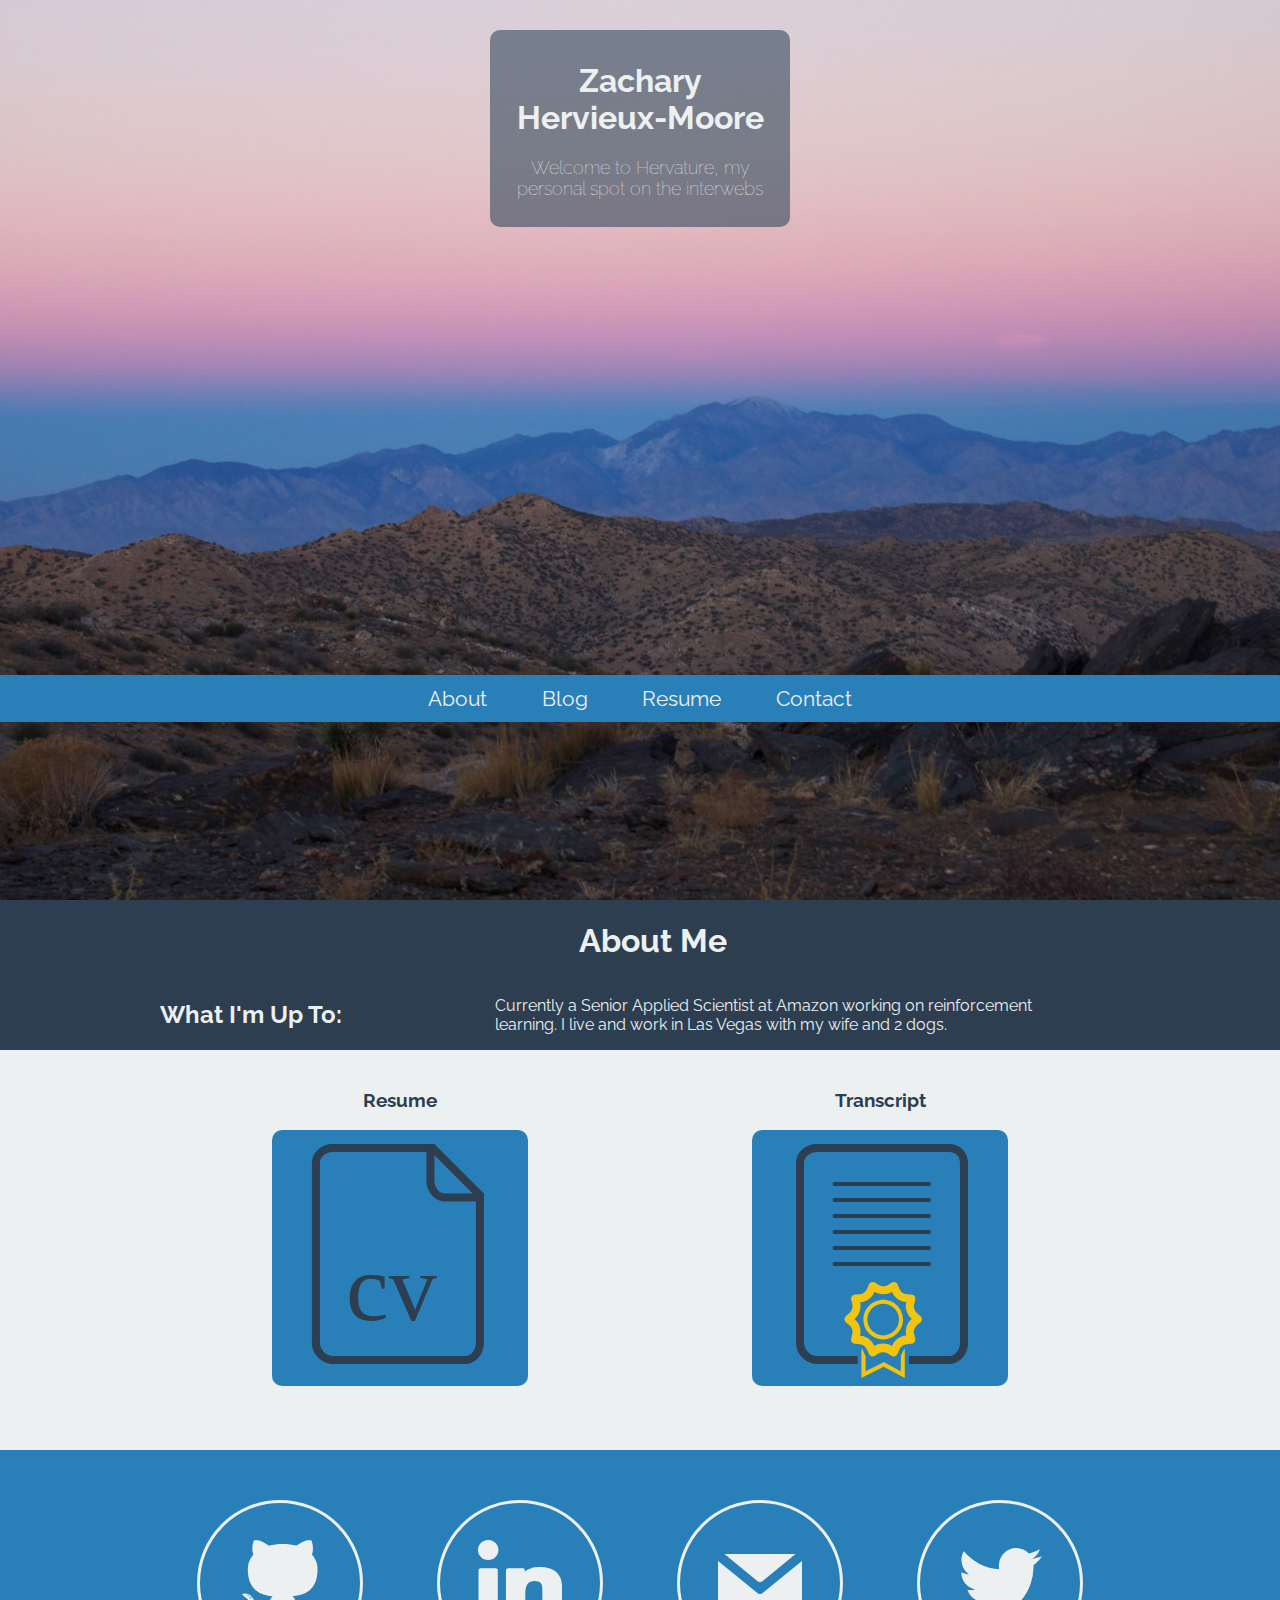
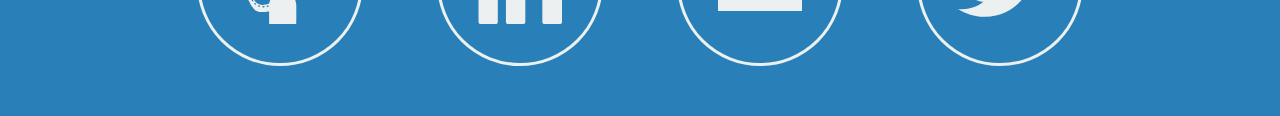
<file: index.html>
<!DOCTYPE html>
<html lang="en-US">
  <head>
    <meta charset="UTF-8">
    <meta name="viewport" content="width=device-width, initial-scale=1">
    <meta name="keywords" content="Zachary,Hervieux-Moore,Hervieux,Moore,about,resume,transcript,blog,Princeton">
    <meta name="description" content="Personal site for Zachary Hervieux-Moore. About me section that has my recent activities. Has links to my resume, transcript, and to my personal blog.">
    <meta name="author" content="Zachary Hervieux-Moore">

    <link rel="stylesheet" href="css/pure-min.css">
    <link rel="stylesheet" href="css/style.css">
    <link href="https://fonts.googleapis.com/css?family=Raleway:100,400" rel="stylesheet" type="text/css">
    <link rel="shortcut icon" href="/favicon.ico" type="image/x-icon">
    <link rel="icon" href="/favicon.ico" type="image/x-icon">
    <title>Zachary Hervieux-Moore</title>

    <!--[if lte IE 8]>
        <link rel="stylesheet" href="css/grids-responsive-old-ie-min.css">
    <![endif]-->
    <!--[if gt IE 8]><!-->
        <link rel="stylesheet" href="css/grids-responsive-min.css">
    <!--<![endif]-->

    <!--[if gte IE 9]>
      <style type="text/css">
        .gradient {
           filter: none;
        }
      </style>
    <![endif]-->

  </head>

  <body>
    <section id="main">
      <div id="main-content">
        <h1>Zachary Hervieux-Moore</h1>
        <p>Welcome to Hervature, my personal spot on the interwebs</p>
      </div>

      <nav>
        <ul>
          <li><a data-scroll href="#about">About</a></li>
          <li><a href="/blog">Blog</a></li>
          <li><a data-scroll href="#resume">Resume</a></li>
          <li><a data-scroll href="#contact">Contact</a></li>
        </ul>
      </nav>
    </section>

    <section id="about">
      <div class="pure-g">
        <div class="pure-u-1"><h1>About Me</h1></div>
        <div class="pure-u-1 pure-u-md-1-3"><h2 class="label">What I'm Up To:</h2></div>
        <div class="pure-u-1 pure-u-md-2-3"><p> Currently a Senior Applied Scientist at Amazon working on reinforcement learning. I live and work in Las Vegas with my wife and 2 dogs.</p></div>
      </div>
    </section>

    <section id="resume">
      <div class="pure-g">
        <div class="pure-u-1 pure-u-sm-1-2">
          <h3>Resume</h3>
          <a href="Zachary%20Hervieux-Moore%20Resume.pdf" target="_blank">
            <img src="img/resume.svg" onerror="this.src='img/resume.png'" alt="Resume Image"/>
            <img class="img-hidden" src="img/download.svg" onerror="this.src='img/download.png'" alt="Download Image"/>
          </a>
        </div>

        <div class="pure-u-1 pure-u-sm-1-2">
          <h3>Transcript</h3>
          <a href="Zachary%20Hervieux-Moore%20Transcript.pdf" target="_blank">
            <img src="img/transcript.svg" onerror="this.src='img/transcript.png'" alt="Transcript Image"/>
            <img class="img-hidden" src="img/download.svg" onerror="this.src='img/download.png'" alt="Download Image"/>
          </a>
        </div>
      </div>
    </section>

    <section id="contact">
      <div class="pure-g">
        <div class="pure-u-1-4">
          <div class="socicon"><a href="https://github.com/hervature" target="_blank">Q</a></div>
        </div>

        <div class="pure-u-1-4">
          <div class="socicon"><a href="https://ca.linkedin.com/in/zacharyhervieuxmoore/" target="_blank">j</a></div>
        </div>

        <div class="pure-u-1-4">
          <div class="socicon"><a href="mailto:zachary.moore.1993@gmail.com">@</a>
        </div>

        </div>
          <div class="pure-u-1-4"><a href="https://twitter.com/hervature" target="_blank"><div class="socicon">a</a></div>
        </div>
      </div>
    </section>
  </body>

  <script src="js/smooth-scroll.min.js"></script>
  <script> smoothScroll.init(); </script>
  <script>
    var touch_capable = 'ontouchstart' in window || window.DocumentTouch && document instanceof window.DocumentTouch || navigator.maxTouchPoints > 0 || window.navigator.msMaxTouchPoints > 0;
    if (!touch_capable) {
      document.documentElement.className += " non-touch";
    }
  </script>
</html>
</file>
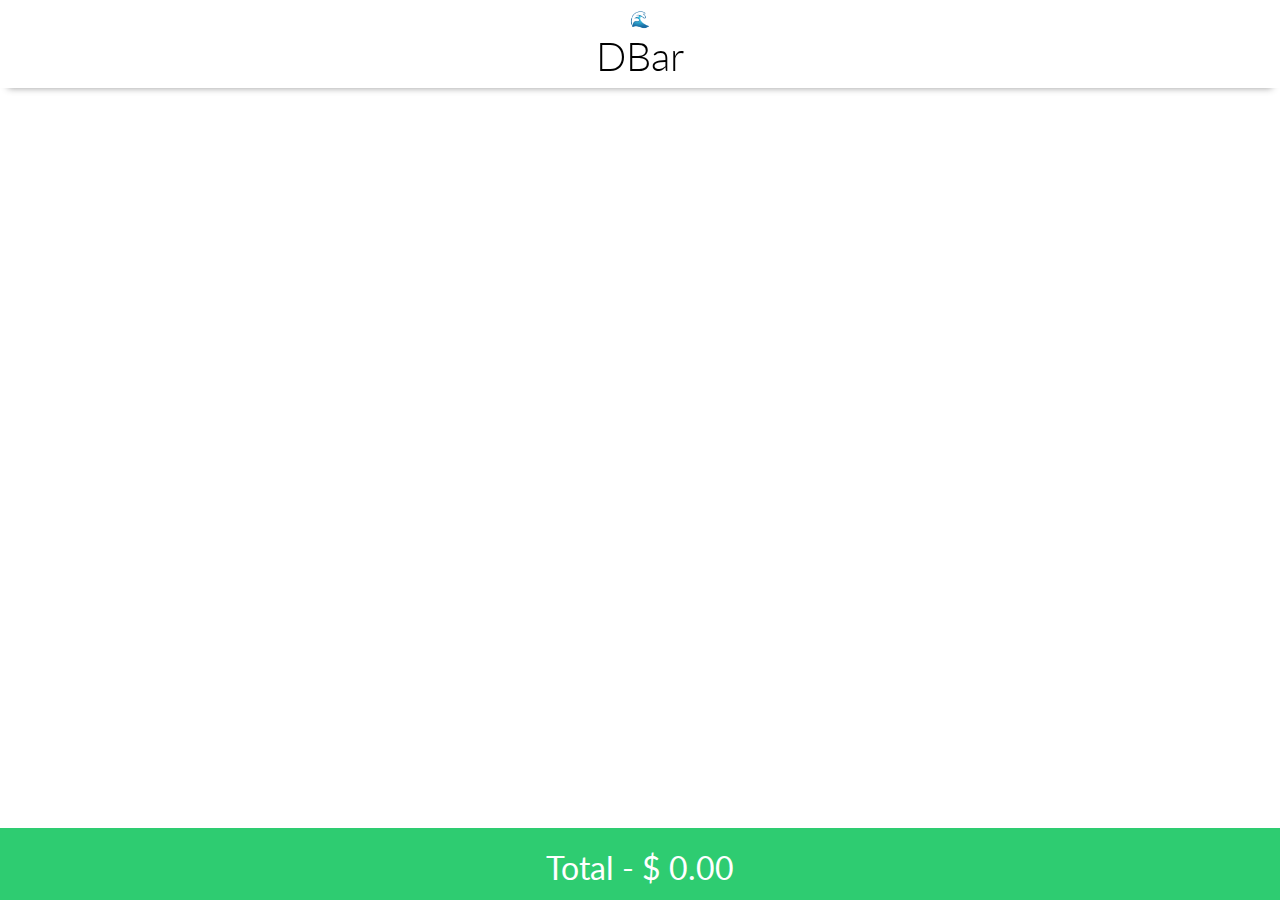
<file: money2020/index.html>
<!doctype html>

<html lang="en">

<head>

  <meta charset="utf-8">

  <title>DBar</title>
  <meta name="description" content="Blu Wave - Bluetooth Connected Bar ">
  <meta name="author" content="Blu Wave">
  <meta name="viewport" content="width=device-width, initial-scale=1.0, maximum-scale=1.0">

  <script src="js/jquery-3.2.1.min.js"></script>
  <script src="https://cdnjs.cloudflare.com/ajax/libs/popper.js/1.12.3/umd/popper.min.js" integrity="sha384-vFJXuSJphROIrBnz7yo7oB41mKfc8JzQZiCq4NCceLEaO4IHwicKwpJf9c9IpFgh" crossorigin="anonymous"></script>

  <script src="js/bootstrap.min.js"></script>

  <link rel="stylesheet" href="css/bootstrap-reboot.min.css">
  <link rel="stylesheet" href="css/bootstrap-grid.min.css">
  <link rel="stylesheet" href="css/bootstrap.min.css">

  <link href="https://maxcdn.bootstrapcdn.com/font-awesome/4.7.0/css/font-awesome.min.css" rel="stylesheet" integrity="sha384-wvfXpqpZZVQGK6TAh5PVlGOfQNHSoD2xbE+QkPxCAFlNEevoEH3Sl0sibVcOQVnN" crossorigin="anonymous">

  <script src="js/main.js"></script>

  <link rel="stylesheet" href="css/styles.css">

</head>

<body>
	<nav class="pt-2">
		<span class="wave">🌊</span><h1>DBar</h1>
	</nav>

	<div id="nav_spacer"></div>

	<div id="main">
	</div>

	<div id="signup_modal" class="modal" tabindex="-1" role="dialog">
	  <div class="modal-dialog" role="document">
	    <div class="modal-content">
	      <div class="modal-header">
	        <h5 class="modal-title">Credit Card Payment</h5>
	        <button type="button" class="close" data-dismiss="modal" aria-label="Close">
	          <span aria-hidden="true">&times;</span>
	        </button>
	      </div>
	      <div class="modal-body">
	        <div class="form-group row">
			    <label class="col-12" for="credit_card_number">Card on File for Zach Moore</label>
			    <i class="fa fa-cc-amex fa-2x col-1"></i></li>
			    <input type="text" class="form-control col-8 offset-2" id="credit_card_number" placeholder="476173******0010">
			  </div>
	      </div>
	      <div class="modal-footer">
	        <button type="button" id="pay_button" class="btn btn-info">Make Payment</button>
	      </div>
	    </div>
	  </div>
	</div>

	<footer class="pt-3 pb-2 fixed-bottom">
		Total - $<span id="total"> 0.00 </span>
	</footer>
</body>

</html>
</file>
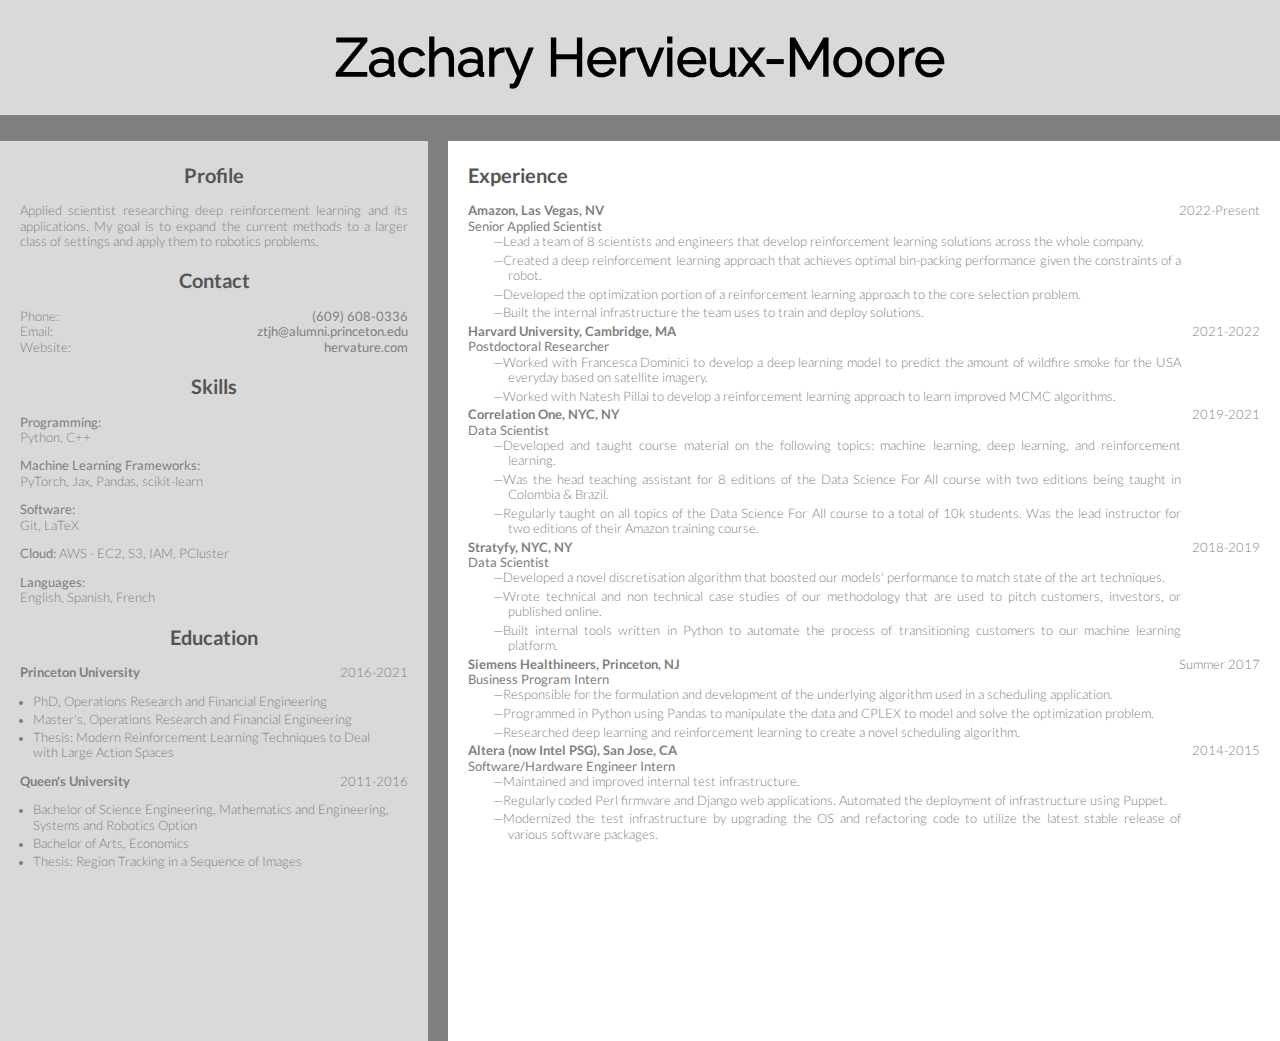
<file: resume/index.html>
<!DOCTYPE html>
<html>
  <head>
    <title>Zachary Hervieux-Moore Resume</title>
    <link rel="stylesheet" type="text/css" href="./css/normalize.css">
    <link rel="stylesheet" type="text/css" href="./css/resume.css">
    <meta charset="utf-8"/>
  </head>

  <body>
    <h1>Zachary Hervieux-Moore</h1>
    <div id="left-bar">

      <!-- Profile -->
      <div class="justify">
        <h2 class="center-align">Profile</h2>
        Applied scientist researching deep reinforcement learning and its applications. My goal is to expand the current methods to a larger class of settings and apply them to robotics problems.
      </div>

      <!-- Contact -->
      <div class="left-align">
        <h2 class="center-align">Contact</h2>
        <span class="float-left">Phone:</span> <span class="float-right"> <b>(609) 608-0336</b> </span>
        <div class="clearfix"></div>
        <span class="float-left">Email:</span> <span class="float-right"> <b>ztjh@alumni.princeton.edu</b> </span>
        <div class="clearfix"></div>
        <span class="float-left">Website:</span> <span class="float-right"> <b>hervature.com</b> </span>
        <div class="clearfix"></div>
      </div>

      <!-- Skills -->
      <div class="left-align">
        <h2 class="center-align">Skills</h2>
        <p><b>Programming:</b><br/>Python, C++</p>
        <p><b>Machine Learning Frameworks:</b><br/> PyTorch, Jax, Pandas, scikit-learn</p>
        <p><b>Software:</b><br/> Git, LaTeX</p>
        <p><b>Cloud:</b> AWS - EC2, S3, IAM, PCluster</p>
        <p><b>Languages:</b><br/> English, Spanish, French</p>
      </div>

      <!-- Education -->
      <div class="left-align">
        <h2 class="center-align">Education</h2>
        <span class="bold float-left">Princeton University</span>
        <span class="float-right">2016-2021</span>
        <div class="clearfix"></div>
        <ul class="dashed">
          <li><span>PhD, Operations Research and Financial Engineering</span></li>
          <li><span>Master's, Operations Research and Financial Engineering</span></li>
          <li><span>Thesis: Modern Reinforcement Learning Techniques to Deal with Large Action Spaces</span></li>
        </ul>

        <span class="bold float-left">Queen's University</span>
        <span class="float-right">2011-2016</span>
        <div class="clearfix"></div>
        <ul class="dashed">
          <li><span>Bachelor of Science Engineering, Mathematics and Engineering, Systems and Robotics Option</span></li>
          <li><span>Bachelor of Arts, Economics</span></li>
          <li><span>Thesis: Region Tracking in a Sequence of Images</span></li>
        </ul>
      </div>
    </div>

    <div id="right-bar">

      <!-- Experience -->
      <div>
        <h2>Experience</h2>

        <span class="bold float-left">Amazon, Las Vegas, NV</span>
        <span class="float-right">2022-Present</span>
        <div class="clearfix"></div>
        <b>Senior Applied Scientist</b>
        <ul class="dashed justify">
          <li>Lead a team of 8 scientists and engineers that develop reinforcement learning solutions across the whole company.</li>
          <li>Created a deep reinforcement learning approach that achieves optimal bin-packing performance given the constraints of a robot.</li>
          <li>Developed the optimization portion of a reinforcement learning approach to the core selection problem.</li>
          <li>Built the internal infrastructure the team uses to train and deploy solutions.</li>
        </ul>

        <span class="bold float-left">Harvard University, Cambridge, MA</span>
        <span class="float-right">2021-2022</span>
        <div class="clearfix"></div>
        <b>Postdoctoral Researcher</b>
        <ul class="dashed justify">
          <li>Worked with Francesca Dominici to develop a deep learning model to predict the amount of wildfire smoke for the USA everyday based on satellite imagery.</li>
          <li>Worked with Natesh Pillai to develop a reinforcement learning approach to learn improved MCMC algorithms.</li>
        </ul>

        <span class="bold float-left">Correlation One, NYC, NY</span>
        <span class="float-right">2019-2021</span>
        <div class="clearfix"></div>
        <b>Data Scientist</b>
        <ul class="dashed justify">
          <li>Developed and taught course material on the following topics: machine learning, deep learning, and reinforcement learning.</li>
          <li>Was the head teaching assistant for 8 editions of the Data Science For All course with two editions being taught in Colombia & Brazil.</li>
          <li>Regularly taught on all topics of the Data Science For All course to a total of 10k students. Was the lead instructor for two editions of their Amazon training course.</li>
        </ul>

        <span class="bold float-left">Stratyfy, NYC, NY</span>
        <span class="float-right">2018-2019</span>
        <div class="clearfix"></div>
        <b>Data Scientist</b>
        <ul class="dashed justify">
          <li>Developed a novel discretisation algorithm that boosted our models' performance to match state of the art techniques.</li>
          <li>Wrote technical and non technical case studies of our methodology that are used to pitch customers, investors, or published online.</li>
          <li>Built internal tools written in Python to automate the process of transitioning customers to our machine learning platform.</li>
        </ul>

        <span class="bold float-left">Siemens Healthineers, Princeton, NJ</span>
        <span class="float-right">Summer 2017</span>
        <div class="clearfix"></div>
        <b>Business Program Intern</b>
        <ul class="dashed">
          <li>Responsible for the formulation and development of the underlying algorithm used in a scheduling application.</li>
          <li>Programmed in Python using Pandas to manipulate the data and CPLEX to model and solve the optimization problem.</li>
          <li>Researched deep learning and reinforcement learning to create a novel scheduling algorithm.</li>
        </ul>

        <span class="bold float-left">Altera (now Intel PSG), San Jose, CA</span>
        <span class="float-right">2014-2015</span>
        <div class="clearfix"></div>
        <b>Software/Hardware Engineer Intern</b>
        <ul class="dashed">
          <li>Maintained and improved internal test infrastructure.</li>
          <li>Regularly coded Perl firmware and Django web applications. Automated the deployment of infrastructure using Puppet.</li>
          <li>Modernized the test infrastructure by upgrading the OS and refactoring code to utilize the latest stable release of various software packages.</li>
        </ul>
      </div>

    </div>

  </body>
</html>
</file>
<file: css/style.css>
/* All Sections */

@font-face {
    font-family: 'socicon';
    src: url('../font/socicon-webfont.eot');
    src: url('../font/socicon-webfont.eot?#iefix') format('embedded-opentype'),
         url('../font/socicon-webfont.woff') format('woff'),
         url('../font/socicon-webfont.woff2') format('woff2'),
         url('../font/socicon-webfont.ttf') format('truetype'),
         url('../font/socicon-webfont.svg#sociconregular') format('svg');
    font-weight: normal;
    font-style: normal;
    text-transform: initial;
}

.socicon {
    font-family: 'socicon' !important;
}

/* Without this, margins will push outside sections */

section {
  padding: 0.1px;
}

/* Alter Pure CSS */

.pure-g {
  max-width: 960px;
  margin: 0 auto;
}

/* Main Section */

#main {
  height: 100vh;
  width: 100vw;
  background: url(../img/background_small.jpg);
  background-repeat: no-repeat;
  background-position: center;
  background-attachment: fixed;
  -webkit-background-size: cover;
  -moz-background-size: cover;
  -o-background-size: cover;
  background-size: cover;
}

@media (min-width:720px) {
  #main {
    background: url(../img/background_medium.jpg);
    background-repeat: no-repeat;
    background-position: center;
    background-attachment: fixed;
    -webkit-background-size: cover;
    -moz-background-size: cover;
    -o-background-size: cover;
    background-size: cover;
  }
}

@media (min-width:1080px) {
  #main {
    background-image: url(../img/background_large.jpg);
    background-repeat: no-repeat;
    background-position: center;
    background-attachment: fixed;
    -webkit-background-size: cover;
    -moz-background-size: cover;
    -o-background-size: cover;
    background-size: cover;
  }
}

@media (min-width:2673px) {
  #main {
    background: url(../img/background_full.jpg);
    background-repeat: no-repeat;
    background-position: center;
    background-attachment: fixed;
    -webkit-background-size: cover;
    -moz-background-size: cover;
    -o-background-size: cover;
    background-size: cover;
  }
}

#main-content {
  text-align: center;
  font-family: "Raleway";
  background-color: rgba(52,73,94, 0.6);
  color: #ecf0f1;
  width: 250px;
  padding: 10px 25px;
  margin: 0 auto;
  margin-top: 30px;

  border-radius: 10px 10px 10px 10px;
  -moz-border-radius: 10px 10px 10px 10px;
  -webkit-border-radius: 10px 10px 10px 10px;
  border: 0px solid #000000;
}

#main-content p {
  font-size: 1.1em;
  font-weight: 100;
}

nav {
  position: absolute;
  top: 75%;
  display: block;
  width: 100%;
  background-color: #2980b9;
  list-style: none;
  margin: 0;
  padding: 0;
  text-align: center;
}

nav ul {
  margin: 0;
  padding: 0;
}

nav li {
  display: inline;
}

nav a {
  display: inline-block;
  position: relative;
  color: #ecf0f1;
  padding: 10px 25px;
  text-decoration: none;
  font-size: 16pt;
  height: 100%;
  font-family: "Raleway";

  border-color: transparent;
  border-style: solid;
  border-width: 1px 0px 1px 0px;

  position: relative;
  transition: border-color 0.5s ease;
}

nav a:hover {
  color: #ecf0f1;
  border-color: #ecf0f1;
}

html.non-touch nav a:hover {
  border-color: transparent;
}

/* About Section */

#about {
  background-color: #2c3e50;
  color: #ecf0f1;
}

#about h1 {
  padding-left: 25px;
  text-align: center;
  font-family: "Raleway";
}

#about h2 {
  font-family: "Raleway";
}

#about p.label {
  padding-left: 50px;
  font-weight: bold;
  font-family: "Raleway";
}

#about p {
  padding-right: 25px;
  padding-left: 15px;
  font-family: "Raleway";
}

/* Resume Section */

#resume {
  background-color: #ecf0f1;
  color: #2c3e50;
  padding-top: 20px;
  padding-bottom: 60px;
}

#resume h3 {
  font-family: "Raleway";
}

#resume div {
  text-align: center;
}

#resume a {
  height: 100%;
}

#resume img {
  width: 256px;
  height: 256px;
  margin: 0px auto;
  background-color: #2980b9;
  border-radius: 10px 10px 10px 10px;
  -moz-border-radius: 10px 10px 10px 10px;
  -webkit-border-radius: 10px 10px 10px 10px;
  z-index: 2;

  -moz-transition: 0.5s ease;
  -ms-transition: 0.5s ease;
  -o-transition: 0.5s ease;
  transition: all 0.5s ease 0s
}

#resume .img-hidden {
  position: absolute;
  margin-left: -256px;
  z-index: 1;
  opacity: 0;
}

#resume img:hover {
  background-color: #2c3e50;
  z-index: 1;
}

#resume .img-hidden:hover {
  opacity: 1;
  background-color: #2c3e50;
  z-index: 2;

  -moz-transition: 0.5s ease;
  -ms-transition: 0.5s ease;
  -o-transition: 0.5s ease;
  transition: all 0.5s ease 0s
}

/* Contact Section */

#contact {
  background-color: #2980b9;
  color: #ecf0f1;
  padding: 50px 0;
}

/* Change icons by screen size */

#contact .socicon {
  font-size: 38px;
  width: 70px;
  height: 70px;
  margin: auto auto;
  text-align: center;
  line-height: 70px;

  border-radius: 38px 38px 38px 38px;
  -moz-border-radius: 38px 38px 38px 38px;
  -webkit-border-radius: 38px 38px 38px 38px;
  border: 3px solid #ecf0f1;

  -moz-transition: 0.5s ease;
  -ms-transition: 0.5s ease;
  -o-transition: 0.5s ease;
  transition: all 0.5s ease 0s
}

@media (min-width:720px) {
  #contact .socicon {
    font-size: 84px;
    width: 160px;
    height: 160px;
    margin: auto auto;
    text-align: center;
    line-height: 160px;

    border-radius: 84px 84px 84px 84px;
    -moz-border-radius: 84px 84px 84px 84px;
    -webkit-border-radius: 84px 84px 84px 84px;
    border: 3px solid #ecf0f1;

    -moz-transition: 0.5s ease;
    -ms-transition: 0.5s ease;
    -o-transition: 0.5s ease;
    transition: all 0.5s ease 0s
  }
}

#contact .socicon:hover {
  border-style: dotted;
  -webkit-transform: rotate(360deg);
  -moz-transform: rotate(360deg);
  -ms-transform: rotate(360deg);
  -o-transform: rotate(360deg);
  transform: rotate(360deg);
}

#contact a {
  text-decoration: none;
  color: #ecf0f1;
}

#contact a:visited {
  color: #ecf0f1;
}

/* IE10+ CSS styles go here */

@media all and (-ms-high-contrast: none), (-ms-high-contrast: active) {
  #resume .img-hidden {
    margin-left: -260px;
  }
}
</file>
<file: css/grids-responsive-old-ie-min.css>
/*!
Pure v0.5.0
Copyright 2014 Yahoo! Inc. All rights reserved.
Licensed under the BSD License.
https://github.com/yui/pure/blob/master/LICENSE.md
*/
.pure-u-sm-1,.pure-u-sm-1-1,.pure-u-sm-1-2,.pure-u-sm-1-3,.pure-u-sm-2-3,.pure-u-sm-1-4,.pure-u-sm-3-4,.pure-u-sm-1-5,.pure-u-sm-2-5,.pure-u-sm-3-5,.pure-u-sm-4-5,.pure-u-sm-5-5,.pure-u-sm-1-6,.pure-u-sm-5-6,.pure-u-sm-1-8,.pure-u-sm-3-8,.pure-u-sm-5-8,.pure-u-sm-7-8,.pure-u-sm-1-12,.pure-u-sm-5-12,.pure-u-sm-7-12,.pure-u-sm-11-12,.pure-u-sm-1-24,.pure-u-sm-2-24,.pure-u-sm-3-24,.pure-u-sm-4-24,.pure-u-sm-5-24,.pure-u-sm-6-24,.pure-u-sm-7-24,.pure-u-sm-8-24,.pure-u-sm-9-24,.pure-u-sm-10-24,.pure-u-sm-11-24,.pure-u-sm-12-24,.pure-u-sm-13-24,.pure-u-sm-14-24,.pure-u-sm-15-24,.pure-u-sm-16-24,.pure-u-sm-17-24,.pure-u-sm-18-24,.pure-u-sm-19-24,.pure-u-sm-20-24,.pure-u-sm-21-24,.pure-u-sm-22-24,.pure-u-sm-23-24,.pure-u-sm-24-24{display:inline-block;*display:inline;zoom:1;letter-spacing:normal;word-spacing:normal;vertical-align:top;text-rendering:auto}.pure-u-sm-1-24{width:4.1667%;*width:4.1357%}.pure-u-sm-1-12,.pure-u-sm-2-24{width:8.3333%;*width:8.3023%}.pure-u-sm-1-8,.pure-u-sm-3-24{width:12.5%;*width:12.469%}.pure-u-sm-1-6,.pure-u-sm-4-24{width:16.6667%;*width:16.6357%}.pure-u-sm-1-5{width:20%;*width:19.969%}.pure-u-sm-5-24{width:20.8333%;*width:20.8023%}.pure-u-sm-1-4,.pure-u-sm-6-24{width:25%;*width:24.969%}.pure-u-sm-7-24{width:29.1667%;*width:29.1357%}.pure-u-sm-1-3,.pure-u-sm-8-24{width:33.3333%;*width:33.3023%}.pure-u-sm-3-8,.pure-u-sm-9-24{width:37.5%;*width:37.469%}.pure-u-sm-2-5{width:40%;*width:39.969%}.pure-u-sm-5-12,.pure-u-sm-10-24{width:41.6667%;*width:41.6357%}.pure-u-sm-11-24{width:45.8333%;*width:45.8023%}.pure-u-sm-1-2,.pure-u-sm-12-24{width:50%;*width:49.969%}.pure-u-sm-13-24{width:54.1667%;*width:54.1357%}.pure-u-sm-7-12,.pure-u-sm-14-24{width:58.3333%;*width:58.3023%}.pure-u-sm-3-5{width:60%;*width:59.969%}.pure-u-sm-5-8,.pure-u-sm-15-24{width:62.5%;*width:62.469%}.pure-u-sm-2-3,.pure-u-sm-16-24{width:66.6667%;*width:66.6357%}.pure-u-sm-17-24{width:70.8333%;*width:70.8023%}.pure-u-sm-3-4,.pure-u-sm-18-24{width:75%;*width:74.969%}.pure-u-sm-19-24{width:79.1667%;*width:79.1357%}.pure-u-sm-4-5{width:80%;*width:79.969%}.pure-u-sm-5-6,.pure-u-sm-20-24{width:83.3333%;*width:83.3023%}.pure-u-sm-7-8,.pure-u-sm-21-24{width:87.5%;*width:87.469%}.pure-u-sm-11-12,.pure-u-sm-22-24{width:91.6667%;*width:91.6357%}.pure-u-sm-23-24{width:95.8333%;*width:95.8023%}.pure-u-sm-1,.pure-u-sm-1-1,.pure-u-sm-5-5,.pure-u-sm-24-24{width:100%}.pure-u-md-1,.pure-u-md-1-1,.pure-u-md-1-2,.pure-u-md-1-3,.pure-u-md-2-3,.pure-u-md-1-4,.pure-u-md-3-4,.pure-u-md-1-5,.pure-u-md-2-5,.pure-u-md-3-5,.pure-u-md-4-5,.pure-u-md-5-5,.pure-u-md-1-6,.pure-u-md-5-6,.pure-u-md-1-8,.pure-u-md-3-8,.pure-u-md-5-8,.pure-u-md-7-8,.pure-u-md-1-12,.pure-u-md-5-12,.pure-u-md-7-12,.pure-u-md-11-12,.pure-u-md-1-24,.pure-u-md-2-24,.pure-u-md-3-24,.pure-u-md-4-24,.pure-u-md-5-24,.pure-u-md-6-24,.pure-u-md-7-24,.pure-u-md-8-24,.pure-u-md-9-24,.pure-u-md-10-24,.pure-u-md-11-24,.pure-u-md-12-24,.pure-u-md-13-24,.pure-u-md-14-24,.pure-u-md-15-24,.pure-u-md-16-24,.pure-u-md-17-24,.pure-u-md-18-24,.pure-u-md-19-24,.pure-u-md-20-24,.pure-u-md-21-24,.pure-u-md-22-24,.pure-u-md-23-24,.pure-u-md-24-24{display:inline-block;*display:inline;zoom:1;letter-spacing:normal;word-spacing:normal;vertical-align:top;text-rendering:auto}.pure-u-md-1-24{width:4.1667%;*width:4.1357%}.pure-u-md-1-12,.pure-u-md-2-24{width:8.3333%;*width:8.3023%}.pure-u-md-1-8,.pure-u-md-3-24{width:12.5%;*width:12.469%}.pure-u-md-1-6,.pure-u-md-4-24{width:16.6667%;*width:16.6357%}.pure-u-md-1-5{width:20%;*width:19.969%}.pure-u-md-5-24{width:20.8333%;*width:20.8023%}.pure-u-md-1-4,.pure-u-md-6-24{width:25%;*width:24.969%}.pure-u-md-7-24{width:29.1667%;*width:29.1357%}.pure-u-md-1-3,.pure-u-md-8-24{width:33.3333%;*width:33.3023%}.pure-u-md-3-8,.pure-u-md-9-24{width:37.5%;*width:37.469%}.pure-u-md-2-5{width:40%;*width:39.969%}.pure-u-md-5-12,.pure-u-md-10-24{width:41.6667%;*width:41.6357%}.pure-u-md-11-24{width:45.8333%;*width:45.8023%}.pure-u-md-1-2,.pure-u-md-12-24{width:50%;*width:49.969%}.pure-u-md-13-24{width:54.1667%;*width:54.1357%}.pure-u-md-7-12,.pure-u-md-14-24{width:58.3333%;*width:58.3023%}.pure-u-md-3-5{width:60%;*width:59.969%}.pure-u-md-5-8,.pure-u-md-15-24{width:62.5%;*width:62.469%}.pure-u-md-2-3,.pure-u-md-16-24{width:66.6667%;*width:66.6357%}.pure-u-md-17-24{width:70.8333%;*width:70.8023%}.pure-u-md-3-4,.pure-u-md-18-24{width:75%;*width:74.969%}.pure-u-md-19-24{width:79.1667%;*width:79.1357%}.pure-u-md-4-5{width:80%;*width:79.969%}.pure-u-md-5-6,.pure-u-md-20-24{width:83.3333%;*width:83.3023%}.pure-u-md-7-8,.pure-u-md-21-24{width:87.5%;*width:87.469%}.pure-u-md-11-12,.pure-u-md-22-24{width:91.6667%;*width:91.6357%}.pure-u-md-23-24{width:95.8333%;*width:95.8023%}.pure-u-md-1,.pure-u-md-1-1,.pure-u-md-5-5,.pure-u-md-24-24{width:100%}.pure-u-lg-1,.pure-u-lg-1-1,.pure-u-lg-1-2,.pure-u-lg-1-3,.pure-u-lg-2-3,.pure-u-lg-1-4,.pure-u-lg-3-4,.pure-u-lg-1-5,.pure-u-lg-2-5,.pure-u-lg-3-5,.pure-u-lg-4-5,.pure-u-lg-5-5,.pure-u-lg-1-6,.pure-u-lg-5-6,.pure-u-lg-1-8,.pure-u-lg-3-8,.pure-u-lg-5-8,.pure-u-lg-7-8,.pure-u-lg-1-12,.pure-u-lg-5-12,.pure-u-lg-7-12,.pure-u-lg-11-12,.pure-u-lg-1-24,.pure-u-lg-2-24,.pure-u-lg-3-24,.pure-u-lg-4-24,.pure-u-lg-5-24,.pure-u-lg-6-24,.pure-u-lg-7-24,.pure-u-lg-8-24,.pure-u-lg-9-24,.pure-u-lg-10-24,.pure-u-lg-11-24,.pure-u-lg-12-24,.pure-u-lg-13-24,.pure-u-lg-14-24,.pure-u-lg-15-24,.pure-u-lg-16-24,.pure-u-lg-17-24,.pure-u-lg-18-24,.pure-u-lg-19-24,.pure-u-lg-20-24,.pure-u-lg-21-24,.pure-u-lg-22-24,.pure-u-lg-23-24,.pure-u-lg-24-24{display:inline-block;*display:inline;zoom:1;letter-spacing:normal;word-spacing:normal;vertical-align:top;text-rendering:auto}.pure-u-lg-1-24{width:4.1667%;*width:4.1357%}.pure-u-lg-1-12,.pure-u-lg-2-24{width:8.3333%;*width:8.3023%}.pure-u-lg-1-8,.pure-u-lg-3-24{width:12.5%;*width:12.469%}.pure-u-lg-1-6,.pure-u-lg-4-24{width:16.6667%;*width:16.6357%}.pure-u-lg-1-5{width:20%;*width:19.969%}.pure-u-lg-5-24{width:20.8333%;*width:20.8023%}.pure-u-lg-1-4,.pure-u-lg-6-24{width:25%;*width:24.969%}.pure-u-lg-7-24{width:29.1667%;*width:29.1357%}.pure-u-lg-1-3,.pure-u-lg-8-24{width:33.3333%;*width:33.3023%}.pure-u-lg-3-8,.pure-u-lg-9-24{width:37.5%;*width:37.469%}.pure-u-lg-2-5{width:40%;*width:39.969%}.pure-u-lg-5-12,.pure-u-lg-10-24{width:41.6667%;*width:41.6357%}.pure-u-lg-11-24{width:45.8333%;*width:45.8023%}.pure-u-lg-1-2,.pure-u-lg-12-24{width:50%;*width:49.969%}.pure-u-lg-13-24{width:54.1667%;*width:54.1357%}.pure-u-lg-7-12,.pure-u-lg-14-24{width:58.3333%;*width:58.3023%}.pure-u-lg-3-5{width:60%;*width:59.969%}.pure-u-lg-5-8,.pure-u-lg-15-24{width:62.5%;*width:62.469%}.pure-u-lg-2-3,.pure-u-lg-16-24{width:66.6667%;*width:66.6357%}.pure-u-lg-17-24{width:70.8333%;*width:70.8023%}.pure-u-lg-3-4,.pure-u-lg-18-24{width:75%;*width:74.969%}.pure-u-lg-19-24{width:79.1667%;*width:79.1357%}.pure-u-lg-4-5{width:80%;*width:79.969%}.pure-u-lg-5-6,.pure-u-lg-20-24{width:83.3333%;*width:83.3023%}.pure-u-lg-7-8,.pure-u-lg-21-24{width:87.5%;*width:87.469%}.pure-u-lg-11-12,.pure-u-lg-22-24{width:91.6667%;*width:91.6357%}.pure-u-lg-23-24{width:95.8333%;*width:95.8023%}.pure-u-lg-1,.pure-u-lg-1-1,.pure-u-lg-5-5,.pure-u-lg-24-24{width:100%}
</file>
<file: css/grids-responsive-min.css>
/*!
Pure v0.5.0
Copyright 2014 Yahoo! Inc. All rights reserved.
Licensed under the BSD License.
https://github.com/yui/pure/blob/master/LICENSE.md
*/
@media screen and (min-width:35.5em){.pure-u-sm-1,.pure-u-sm-1-1,.pure-u-sm-1-2,.pure-u-sm-1-3,.pure-u-sm-2-3,.pure-u-sm-1-4,.pure-u-sm-3-4,.pure-u-sm-1-5,.pure-u-sm-2-5,.pure-u-sm-3-5,.pure-u-sm-4-5,.pure-u-sm-5-5,.pure-u-sm-1-6,.pure-u-sm-5-6,.pure-u-sm-1-8,.pure-u-sm-3-8,.pure-u-sm-5-8,.pure-u-sm-7-8,.pure-u-sm-1-12,.pure-u-sm-5-12,.pure-u-sm-7-12,.pure-u-sm-11-12,.pure-u-sm-1-24,.pure-u-sm-2-24,.pure-u-sm-3-24,.pure-u-sm-4-24,.pure-u-sm-5-24,.pure-u-sm-6-24,.pure-u-sm-7-24,.pure-u-sm-8-24,.pure-u-sm-9-24,.pure-u-sm-10-24,.pure-u-sm-11-24,.pure-u-sm-12-24,.pure-u-sm-13-24,.pure-u-sm-14-24,.pure-u-sm-15-24,.pure-u-sm-16-24,.pure-u-sm-17-24,.pure-u-sm-18-24,.pure-u-sm-19-24,.pure-u-sm-20-24,.pure-u-sm-21-24,.pure-u-sm-22-24,.pure-u-sm-23-24,.pure-u-sm-24-24{display:inline-block;*display:inline;zoom:1;letter-spacing:normal;word-spacing:normal;vertical-align:top;text-rendering:auto}.pure-u-sm-1-24{width:4.1667%;*width:4.1357%}.pure-u-sm-1-12,.pure-u-sm-2-24{width:8.3333%;*width:8.3023%}.pure-u-sm-1-8,.pure-u-sm-3-24{width:12.5%;*width:12.469%}.pure-u-sm-1-6,.pure-u-sm-4-24{width:16.6667%;*width:16.6357%}.pure-u-sm-1-5{width:20%;*width:19.969%}.pure-u-sm-5-24{width:20.8333%;*width:20.8023%}.pure-u-sm-1-4,.pure-u-sm-6-24{width:25%;*width:24.969%}.pure-u-sm-7-24{width:29.1667%;*width:29.1357%}.pure-u-sm-1-3,.pure-u-sm-8-24{width:33.3333%;*width:33.3023%}.pure-u-sm-3-8,.pure-u-sm-9-24{width:37.5%;*width:37.469%}.pure-u-sm-2-5{width:40%;*width:39.969%}.pure-u-sm-5-12,.pure-u-sm-10-24{width:41.6667%;*width:41.6357%}.pure-u-sm-11-24{width:45.8333%;*width:45.8023%}.pure-u-sm-1-2,.pure-u-sm-12-24{width:50%;*width:49.969%}.pure-u-sm-13-24{width:54.1667%;*width:54.1357%}.pure-u-sm-7-12,.pure-u-sm-14-24{width:58.3333%;*width:58.3023%}.pure-u-sm-3-5{width:60%;*width:59.969%}.pure-u-sm-5-8,.pure-u-sm-15-24{width:62.5%;*width:62.469%}.pure-u-sm-2-3,.pure-u-sm-16-24{width:66.6667%;*width:66.6357%}.pure-u-sm-17-24{width:70.8333%;*width:70.8023%}.pure-u-sm-3-4,.pure-u-sm-18-24{width:75%;*width:74.969%}.pure-u-sm-19-24{width:79.1667%;*width:79.1357%}.pure-u-sm-4-5{width:80%;*width:79.969%}.pure-u-sm-5-6,.pure-u-sm-20-24{width:83.3333%;*width:83.3023%}.pure-u-sm-7-8,.pure-u-sm-21-24{width:87.5%;*width:87.469%}.pure-u-sm-11-12,.pure-u-sm-22-24{width:91.6667%;*width:91.6357%}.pure-u-sm-23-24{width:95.8333%;*width:95.8023%}.pure-u-sm-1,.pure-u-sm-1-1,.pure-u-sm-5-5,.pure-u-sm-24-24{width:100%}}@media screen and (min-width:48em){.pure-u-md-1,.pure-u-md-1-1,.pure-u-md-1-2,.pure-u-md-1-3,.pure-u-md-2-3,.pure-u-md-1-4,.pure-u-md-3-4,.pure-u-md-1-5,.pure-u-md-2-5,.pure-u-md-3-5,.pure-u-md-4-5,.pure-u-md-5-5,.pure-u-md-1-6,.pure-u-md-5-6,.pure-u-md-1-8,.pure-u-md-3-8,.pure-u-md-5-8,.pure-u-md-7-8,.pure-u-md-1-12,.pure-u-md-5-12,.pure-u-md-7-12,.pure-u-md-11-12,.pure-u-md-1-24,.pure-u-md-2-24,.pure-u-md-3-24,.pure-u-md-4-24,.pure-u-md-5-24,.pure-u-md-6-24,.pure-u-md-7-24,.pure-u-md-8-24,.pure-u-md-9-24,.pure-u-md-10-24,.pure-u-md-11-24,.pure-u-md-12-24,.pure-u-md-13-24,.pure-u-md-14-24,.pure-u-md-15-24,.pure-u-md-16-24,.pure-u-md-17-24,.pure-u-md-18-24,.pure-u-md-19-24,.pure-u-md-20-24,.pure-u-md-21-24,.pure-u-md-22-24,.pure-u-md-23-24,.pure-u-md-24-24{display:inline-block;*display:inline;zoom:1;letter-spacing:normal;word-spacing:normal;vertical-align:top;text-rendering:auto}.pure-u-md-1-24{width:4.1667%;*width:4.1357%}.pure-u-md-1-12,.pure-u-md-2-24{width:8.3333%;*width:8.3023%}.pure-u-md-1-8,.pure-u-md-3-24{width:12.5%;*width:12.469%}.pure-u-md-1-6,.pure-u-md-4-24{width:16.6667%;*width:16.6357%}.pure-u-md-1-5{width:20%;*width:19.969%}.pure-u-md-5-24{width:20.8333%;*width:20.8023%}.pure-u-md-1-4,.pure-u-md-6-24{width:25%;*width:24.969%}.pure-u-md-7-24{width:29.1667%;*width:29.1357%}.pure-u-md-1-3,.pure-u-md-8-24{width:33.3333%;*width:33.3023%}.pure-u-md-3-8,.pure-u-md-9-24{width:37.5%;*width:37.469%}.pure-u-md-2-5{width:40%;*width:39.969%}.pure-u-md-5-12,.pure-u-md-10-24{width:41.6667%;*width:41.6357%}.pure-u-md-11-24{width:45.8333%;*width:45.8023%}.pure-u-md-1-2,.pure-u-md-12-24{width:50%;*width:49.969%}.pure-u-md-13-24{width:54.1667%;*width:54.1357%}.pure-u-md-7-12,.pure-u-md-14-24{width:58.3333%;*width:58.3023%}.pure-u-md-3-5{width:60%;*width:59.969%}.pure-u-md-5-8,.pure-u-md-15-24{width:62.5%;*width:62.469%}.pure-u-md-2-3,.pure-u-md-16-24{width:66.6667%;*width:66.6357%}.pure-u-md-17-24{width:70.8333%;*width:70.8023%}.pure-u-md-3-4,.pure-u-md-18-24{width:75%;*width:74.969%}.pure-u-md-19-24{width:79.1667%;*width:79.1357%}.pure-u-md-4-5{width:80%;*width:79.969%}.pure-u-md-5-6,.pure-u-md-20-24{width:83.3333%;*width:83.3023%}.pure-u-md-7-8,.pure-u-md-21-24{width:87.5%;*width:87.469%}.pure-u-md-11-12,.pure-u-md-22-24{width:91.6667%;*width:91.6357%}.pure-u-md-23-24{width:95.8333%;*width:95.8023%}.pure-u-md-1,.pure-u-md-1-1,.pure-u-md-5-5,.pure-u-md-24-24{width:100%}}@media screen and (min-width:64em){.pure-u-lg-1,.pure-u-lg-1-1,.pure-u-lg-1-2,.pure-u-lg-1-3,.pure-u-lg-2-3,.pure-u-lg-1-4,.pure-u-lg-3-4,.pure-u-lg-1-5,.pure-u-lg-2-5,.pure-u-lg-3-5,.pure-u-lg-4-5,.pure-u-lg-5-5,.pure-u-lg-1-6,.pure-u-lg-5-6,.pure-u-lg-1-8,.pure-u-lg-3-8,.pure-u-lg-5-8,.pure-u-lg-7-8,.pure-u-lg-1-12,.pure-u-lg-5-12,.pure-u-lg-7-12,.pure-u-lg-11-12,.pure-u-lg-1-24,.pure-u-lg-2-24,.pure-u-lg-3-24,.pure-u-lg-4-24,.pure-u-lg-5-24,.pure-u-lg-6-24,.pure-u-lg-7-24,.pure-u-lg-8-24,.pure-u-lg-9-24,.pure-u-lg-10-24,.pure-u-lg-11-24,.pure-u-lg-12-24,.pure-u-lg-13-24,.pure-u-lg-14-24,.pure-u-lg-15-24,.pure-u-lg-16-24,.pure-u-lg-17-24,.pure-u-lg-18-24,.pure-u-lg-19-24,.pure-u-lg-20-24,.pure-u-lg-21-24,.pure-u-lg-22-24,.pure-u-lg-23-24,.pure-u-lg-24-24{display:inline-block;*display:inline;zoom:1;letter-spacing:normal;word-spacing:normal;vertical-align:top;text-rendering:auto}.pure-u-lg-1-24{width:4.1667%;*width:4.1357%}.pure-u-lg-1-12,.pure-u-lg-2-24{width:8.3333%;*width:8.3023%}.pure-u-lg-1-8,.pure-u-lg-3-24{width:12.5%;*width:12.469%}.pure-u-lg-1-6,.pure-u-lg-4-24{width:16.6667%;*width:16.6357%}.pure-u-lg-1-5{width:20%;*width:19.969%}.pure-u-lg-5-24{width:20.8333%;*width:20.8023%}.pure-u-lg-1-4,.pure-u-lg-6-24{width:25%;*width:24.969%}.pure-u-lg-7-24{width:29.1667%;*width:29.1357%}.pure-u-lg-1-3,.pure-u-lg-8-24{width:33.3333%;*width:33.3023%}.pure-u-lg-3-8,.pure-u-lg-9-24{width:37.5%;*width:37.469%}.pure-u-lg-2-5{width:40%;*width:39.969%}.pure-u-lg-5-12,.pure-u-lg-10-24{width:41.6667%;*width:41.6357%}.pure-u-lg-11-24{width:45.8333%;*width:45.8023%}.pure-u-lg-1-2,.pure-u-lg-12-24{width:50%;*width:49.969%}.pure-u-lg-13-24{width:54.1667%;*width:54.1357%}.pure-u-lg-7-12,.pure-u-lg-14-24{width:58.3333%;*width:58.3023%}.pure-u-lg-3-5{width:60%;*width:59.969%}.pure-u-lg-5-8,.pure-u-lg-15-24{width:62.5%;*width:62.469%}.pure-u-lg-2-3,.pure-u-lg-16-24{width:66.6667%;*width:66.6357%}.pure-u-lg-17-24{width:70.8333%;*width:70.8023%}.pure-u-lg-3-4,.pure-u-lg-18-24{width:75%;*width:74.969%}.pure-u-lg-19-24{width:79.1667%;*width:79.1357%}.pure-u-lg-4-5{width:80%;*width:79.969%}.pure-u-lg-5-6,.pure-u-lg-20-24{width:83.3333%;*width:83.3023%}.pure-u-lg-7-8,.pure-u-lg-21-24{width:87.5%;*width:87.469%}.pure-u-lg-11-12,.pure-u-lg-22-24{width:91.6667%;*width:91.6357%}.pure-u-lg-23-24{width:95.8333%;*width:95.8023%}.pure-u-lg-1,.pure-u-lg-1-1,.pure-u-lg-5-5,.pure-u-lg-24-24{width:100%}}@media screen and (min-width:80em){.pure-u-xl-1,.pure-u-xl-1-1,.pure-u-xl-1-2,.pure-u-xl-1-3,.pure-u-xl-2-3,.pure-u-xl-1-4,.pure-u-xl-3-4,.pure-u-xl-1-5,.pure-u-xl-2-5,.pure-u-xl-3-5,.pure-u-xl-4-5,.pure-u-xl-5-5,.pure-u-xl-1-6,.pure-u-xl-5-6,.pure-u-xl-1-8,.pure-u-xl-3-8,.pure-u-xl-5-8,.pure-u-xl-7-8,.pure-u-xl-1-12,.pure-u-xl-5-12,.pure-u-xl-7-12,.pure-u-xl-11-12,.pure-u-xl-1-24,.pure-u-xl-2-24,.pure-u-xl-3-24,.pure-u-xl-4-24,.pure-u-xl-5-24,.pure-u-xl-6-24,.pure-u-xl-7-24,.pure-u-xl-8-24,.pure-u-xl-9-24,.pure-u-xl-10-24,.pure-u-xl-11-24,.pure-u-xl-12-24,.pure-u-xl-13-24,.pure-u-xl-14-24,.pure-u-xl-15-24,.pure-u-xl-16-24,.pure-u-xl-17-24,.pure-u-xl-18-24,.pure-u-xl-19-24,.pure-u-xl-20-24,.pure-u-xl-21-24,.pure-u-xl-22-24,.pure-u-xl-23-24,.pure-u-xl-24-24{display:inline-block;*display:inline;zoom:1;letter-spacing:normal;word-spacing:normal;vertical-align:top;text-rendering:auto}.pure-u-xl-1-24{width:4.1667%;*width:4.1357%}.pure-u-xl-1-12,.pure-u-xl-2-24{width:8.3333%;*width:8.3023%}.pure-u-xl-1-8,.pure-u-xl-3-24{width:12.5%;*width:12.469%}.pure-u-xl-1-6,.pure-u-xl-4-24{width:16.6667%;*width:16.6357%}.pure-u-xl-1-5{width:20%;*width:19.969%}.pure-u-xl-5-24{width:20.8333%;*width:20.8023%}.pure-u-xl-1-4,.pure-u-xl-6-24{width:25%;*width:24.969%}.pure-u-xl-7-24{width:29.1667%;*width:29.1357%}.pure-u-xl-1-3,.pure-u-xl-8-24{width:33.3333%;*width:33.3023%}.pure-u-xl-3-8,.pure-u-xl-9-24{width:37.5%;*width:37.469%}.pure-u-xl-2-5{width:40%;*width:39.969%}.pure-u-xl-5-12,.pure-u-xl-10-24{width:41.6667%;*width:41.6357%}.pure-u-xl-11-24{width:45.8333%;*width:45.8023%}.pure-u-xl-1-2,.pure-u-xl-12-24{width:50%;*width:49.969%}.pure-u-xl-13-24{width:54.1667%;*width:54.1357%}.pure-u-xl-7-12,.pure-u-xl-14-24{width:58.3333%;*width:58.3023%}.pure-u-xl-3-5{width:60%;*width:59.969%}.pure-u-xl-5-8,.pure-u-xl-15-24{width:62.5%;*width:62.469%}.pure-u-xl-2-3,.pure-u-xl-16-24{width:66.6667%;*width:66.6357%}.pure-u-xl-17-24{width:70.8333%;*width:70.8023%}.pure-u-xl-3-4,.pure-u-xl-18-24{width:75%;*width:74.969%}.pure-u-xl-19-24{width:79.1667%;*width:79.1357%}.pure-u-xl-4-5{width:80%;*width:79.969%}.pure-u-xl-5-6,.pure-u-xl-20-24{width:83.3333%;*width:83.3023%}.pure-u-xl-7-8,.pure-u-xl-21-24{width:87.5%;*width:87.469%}.pure-u-xl-11-12,.pure-u-xl-22-24{width:91.6667%;*width:91.6357%}.pure-u-xl-23-24{width:95.8333%;*width:95.8023%}.pure-u-xl-1,.pure-u-xl-1-1,.pure-u-xl-5-5,.pure-u-xl-24-24{width:100%}}
</file>
<file: money2020/css/styles.css>
/* Main */

@import url('https://fonts.googleapis.com/css?family=Lato:300,400');

html, body {
	background-color: #ffffff;
	height: 100%;
}

nav {
	background-color: #ffffff;
	color: #000000;
	text-align: center;
    position: fixed;
    top: 0;
    left: 0;
    right: 0;
    -webkit-box-shadow: 0 8px 7px -8px #999;
    -moz-box-shadow: 0 8px 7px -8px #999;
    box-shadow: 0 8px 7px -8px #999;
}

nav h1 {
    font-family: 'Lato', sans-serif;
    font-weight: 300;
}

.logo {
    position: absolute;
    left: -0.5rem;
    bottom: -0rem;
    width: 16%;
}

#nav_spacer {
	height: 64px;
}

#accordion {
	font-size: 0.8rem;
}

.card-body {
    font-size: 1rem;
}

#main {
    padding-top: 1rem;
}

.card-header {
	color: #000000;
}

.card a {
	text-decoration: none;
	color:inherit;
}

.form-control {
	padding: 0;
	font-size: 0.8rem;
}

.input-group-addon {
	padding: 0 0.5rem;
}

input {
    text-align: center;
}

input[type=number]::-webkit-inner-spin-button,
input[type=number]::-webkit-outer-spin-button {
  -webkit-appearance: none;
  margin: 0;
}

input[type="number"] {
    -moz-appearance: textfield;
}

footer {
	background-color: #2ecc71;
	color: #ffffff;
	text-align: center;
    font-family: 'Lato', sans-serif;
    font-size: 2rem;
}

.modal-footer button {
	margin: 0 auto;
}

#signup_modal {
	top: 20%;
}

.spinning {
    animation: spin 1s infinite linear;
    -webkit-animation: spin2 1s infinite linear;
    height: 2rem;
    margin: 0 auto;
}

@keyframes spin {
    from { transform: scale(1) rotate(0deg); }
    to { transform: scale(1) rotate(360deg); }
}

@-webkit-keyframes spin2 {
    from { -webkit-transform: rotate(0deg); }
    to { -webkit-transform: rotate(360deg); }
}

#processing {
    padding: 1rem;
}

#processing h3 {
    text-align: center;
}

.callout {
    color: #aaa;
    margin-top: 1rem;
    text-align: center;
}

.cheers {
    display: block;
    margin: 0 auto;
    margin-top: 1rem;
    width: 40%;
}

#processing ul {
  margin: 0 !important;
}

#processing ul.dashed {
  list-style-type: none !important;
}

#processing ul.dashed > li {
  text-indent: -5px !important;
}

#processing ul.dashed > li:before {
  content: "-" !important;
  text-indent: -5px !important;
}
</file>
<file: resume/css/resume.css>
/* latin-ext */
@font-face {
  font-family: 'Lato';
  font-style: normal;
  font-weight: 300;
  src: local('Lato Light'), local('Lato-Light'), url(fonts/Lato-Light-ext.woff2) format('woff2');
  unicode-range: U+0100-024F, U+1E00-1EFF, U+20A0-20AB, U+20AD-20CF, U+2C60-2C7F, U+A720-A7FF;
}

/* latin */
@font-face {
  font-family: 'Lato';
  font-style: normal;
  font-weight: 300;
  src: local('Lato Light'), local('Lato-Light'), url(fonts/Lato-Light.woff2) format('woff2');
  unicode-range: U+0000-00FF, U+0131, U+0152-0153, U+02C6, U+02DA, U+02DC, U+2000-206F, U+2074, U+20AC, U+2212, U+2215;
}

/* latin-ext */
@font-face {
  font-family: 'Lato';
  font-style: normal;
  font-weight: 400;
  src: local('Lato Regular'), local('Lato-Regular'), url(fonts/Lato-Regular-ext.woff2) format('woff2');
  unicode-range: U+0100-024F, U+1E00-1EFF, U+20A0-20AB, U+20AD-20CF, U+2C60-2C7F, U+A720-A7FF;
}

/* latin */
@font-face {
  font-family: 'Lato';
  font-style: normal;
  font-weight: 400;
  src: local('Lato Regular'), local('Lato-Regular'), url(fonts/Lato-Regular.woff2) format('woff2');
  unicode-range: U+0000-00FF, U+0131, U+0152-0153, U+02C6, U+02DA, U+02DC, U+2000-206F, U+2074, U+20AC, U+2212, U+2215;
}

/* latin-ext */
@font-face {
  font-family: 'Lato';
  font-style: normal;
  font-weight: 700;
  src: local('Lato Bold'), local('Lato-Bold'), url(fonts/Lato-Bold-ext.woff2) format('woff2');
  unicode-range: U+0100-024F, U+1E00-1EFF, U+20A0-20AB, U+20AD-20CF, U+2C60-2C7F, U+A720-A7FF;
}

/* latin */
@font-face {
  font-family: 'Lato';
  font-style: normal;
  font-weight: 700;
  src: local('Lato Bold'), local('Lato-Bold'), url(fonts/Lato-Bold.woff2) format('woff2');
  unicode-range: U+0000-00FF, U+0131, U+0152-0153, U+02C6, U+02DA, U+02DC, U+2000-206F, U+2074, U+20AC, U+2212, U+2215;
}

/* latin-ext */
@font-face {
  font-family: 'Raleway';
  font-style: normal;
  font-weight: 400;
  src: local('Raleway'), local('Raleway-Regular'), url(fonts/Raleway-Regular-ext.woff2) format('woff2');
  unicode-range: U+0100-024F, U+1E00-1EFF, U+20A0-20AB, U+20AD-20CF, U+2C60-2C7F, U+A720-A7FF;
}

/* latin */
@font-face {
  font-family: 'Raleway';
  font-style: normal;
  font-weight: 400;
  src: local('Raleway'), local('Raleway-Regular'), url(fonts/Raleway-Regular.woff2) format('woff2');
  unicode-range: U+0000-00FF, U+0131, U+0152-0153, U+02C6, U+02DA, U+02DC, U+2000-206F, U+2074, U+20AC, U+2212, U+2215;
}


body {
  margin: 0;
}

h1 {
  margin: 0;
  padding: 0.5em 0;
  font-family: Raleway;
  font-size: 40pt;
  text-align: center;
  background-color: #d9d9d9;
  border-bottom: 0.5em solid #7F7F7F;
}

h2 {
  color: #555555;
}

#left-bar {
  box-sizing: border-box;
  padding: 0.5em 1.5em;
  font-family: Lato;
  font-size: 10pt;
  font-weight: 300;
  color: #7F7F7F;
  background-color: #d9d9d9;
  border-right: 1.5em solid #7F7F7F;
  width: 35%;
  float: left;
  min-height: 100vh;
}

#left-bar > div {
  margin-bottom: 1.5em;
}

#left-bar ul {
  padding: 0 1em;
}

#left-bar ul li {
  font-size: 8pt;
  margin-bottom: 0.25em;
}

#left-bar ul li span {
  font-size: 10pt;
}

#right-bar {
  box-sizing: border-box;
  padding: 0.5em 1.5em;
  font-family: Lato;
  font-size: 10pt;
  font-weight: 300;
  color: #7F7F7F;
  width: 65%;
  float: left;
  min-height: 100vh;
}

#right-bar ul {
  margin: 0;
}

#right-bar ul.dashed {
  list-style-type: none;
  width: 85%;
  text-align: justify;
}

#right-bar ul.dashed > li {
  text-indent: -15px;
  margin-bottom: 0.25em;
}

#right-bar ul.dashed > li:before {
  content: "—";
  text-indent: -15px;
}

#left-bar ul li {
  font-size: 8pt;
  margin-bottom: 0.25em;
}

#left-bar ul li span {
  font-size: 10pt;
}

b {
  font-weight: 400;
}

.bold {
  font-weight: 700;
}

.left-align {
  text-align: left;
}

.center-align {
  text-align: center;
}

.justify {
  text-align: justify;
}

.float-left {
  float: left;
}

.float-right {
  float: right;
}

.clearfix {
  clear: both;
}

#courses {
  margin-bottom: 1rem;
}
</file>
